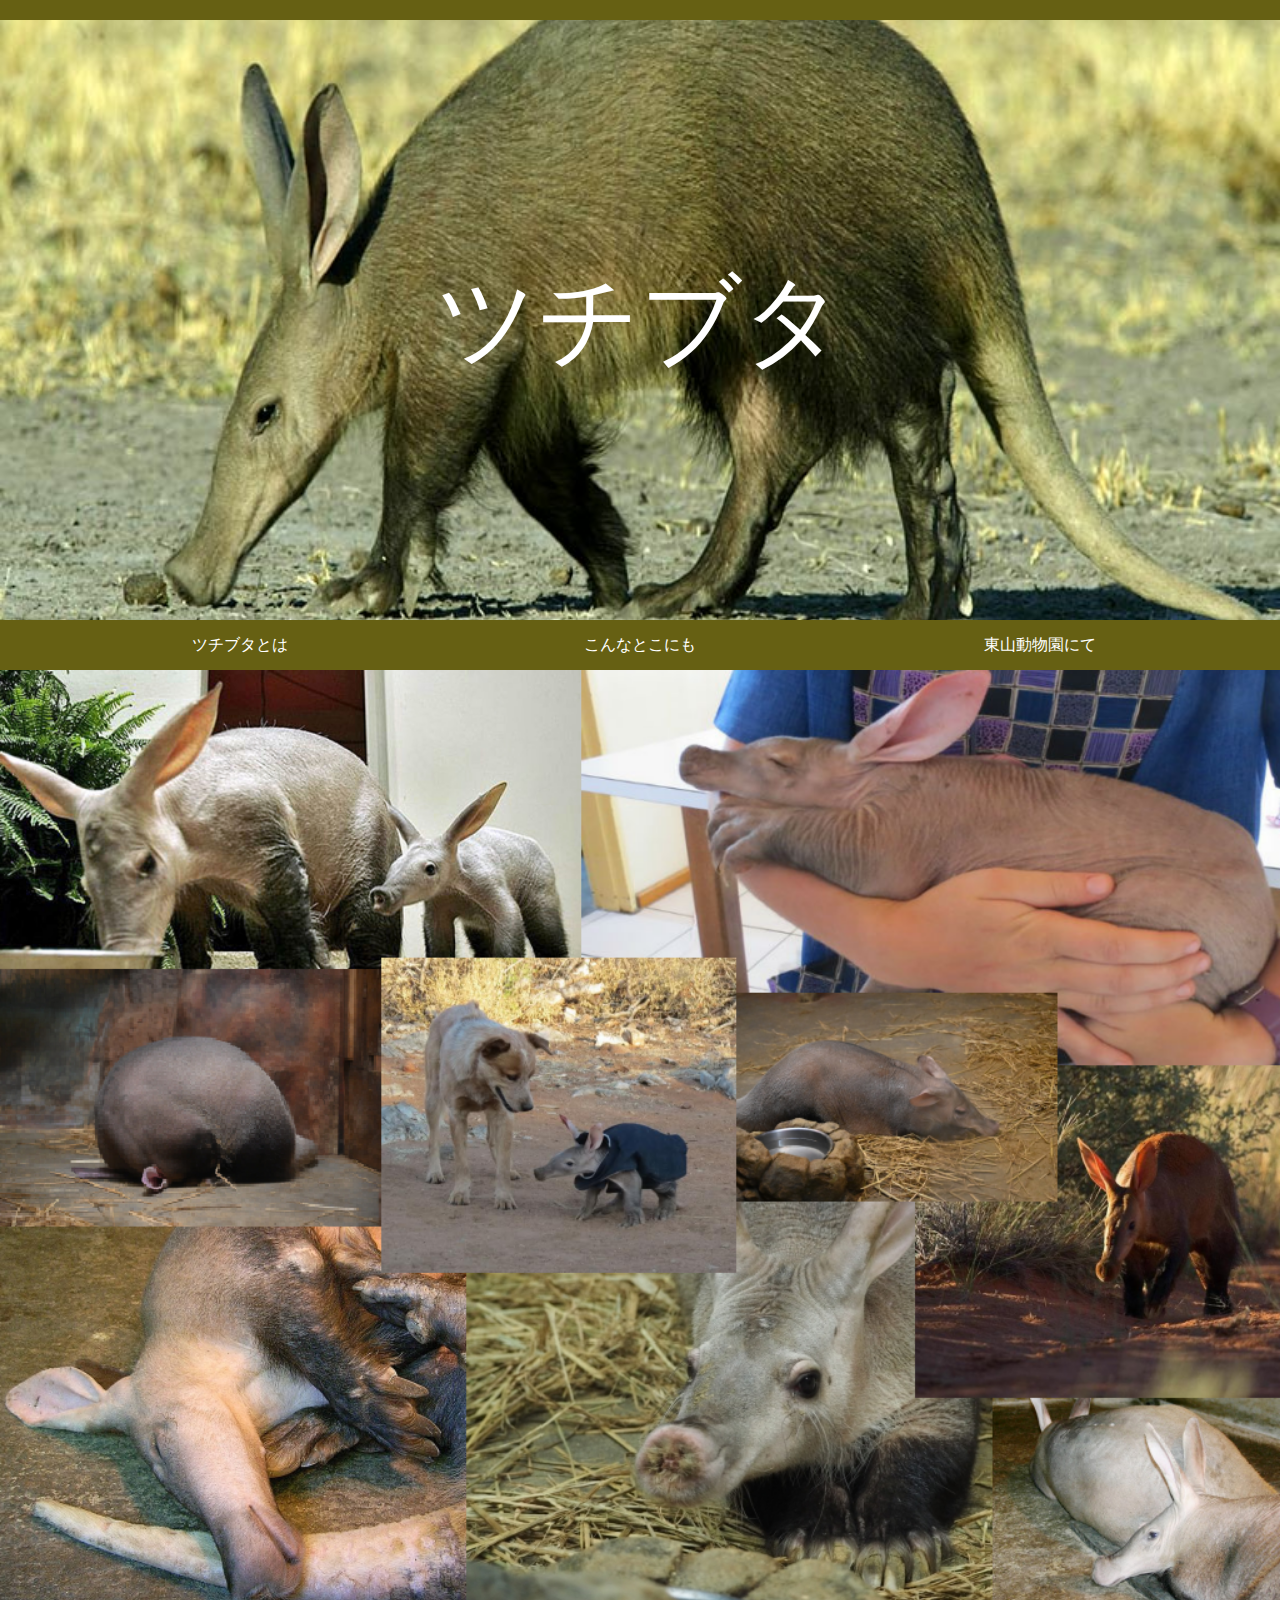
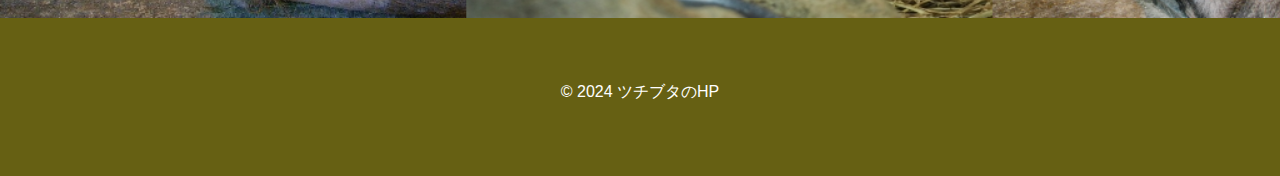
<file: index.html>
<!DOCTYPE html>
<html lang="ja">
<head>
    <meta name="viewport" content="width=device-width", initial-scale="1">
    <meta charset="UTF-8">
    <title>ツチブタ</title>
    <link rel="stylesheet" href="css/reset.css">
    <link rel="stylesheet" href="css/styleTOP.css">
</head>
<body>

<header>
<div class="header__image">
  <p class="header__text">
    ツチブタ</p>
</div>
</header>

<nav>
  <ul>
    <li><a href="about.html">ツチブタとは</a></li>
    <li><a href="motif.html">こんなとこにも</a></li>
    <li><a href="zoo_2.html">東山動物園にて</a></li>
  </ul>
</nav>

<main>
<section class="main__image">
  <img src="./image/top.png">
</section>
</main>
  

<footer>
  
  <div class="footer__copy">© 2024 ツチブタのHP</div>
</footer>

</body>
</html>
</file>
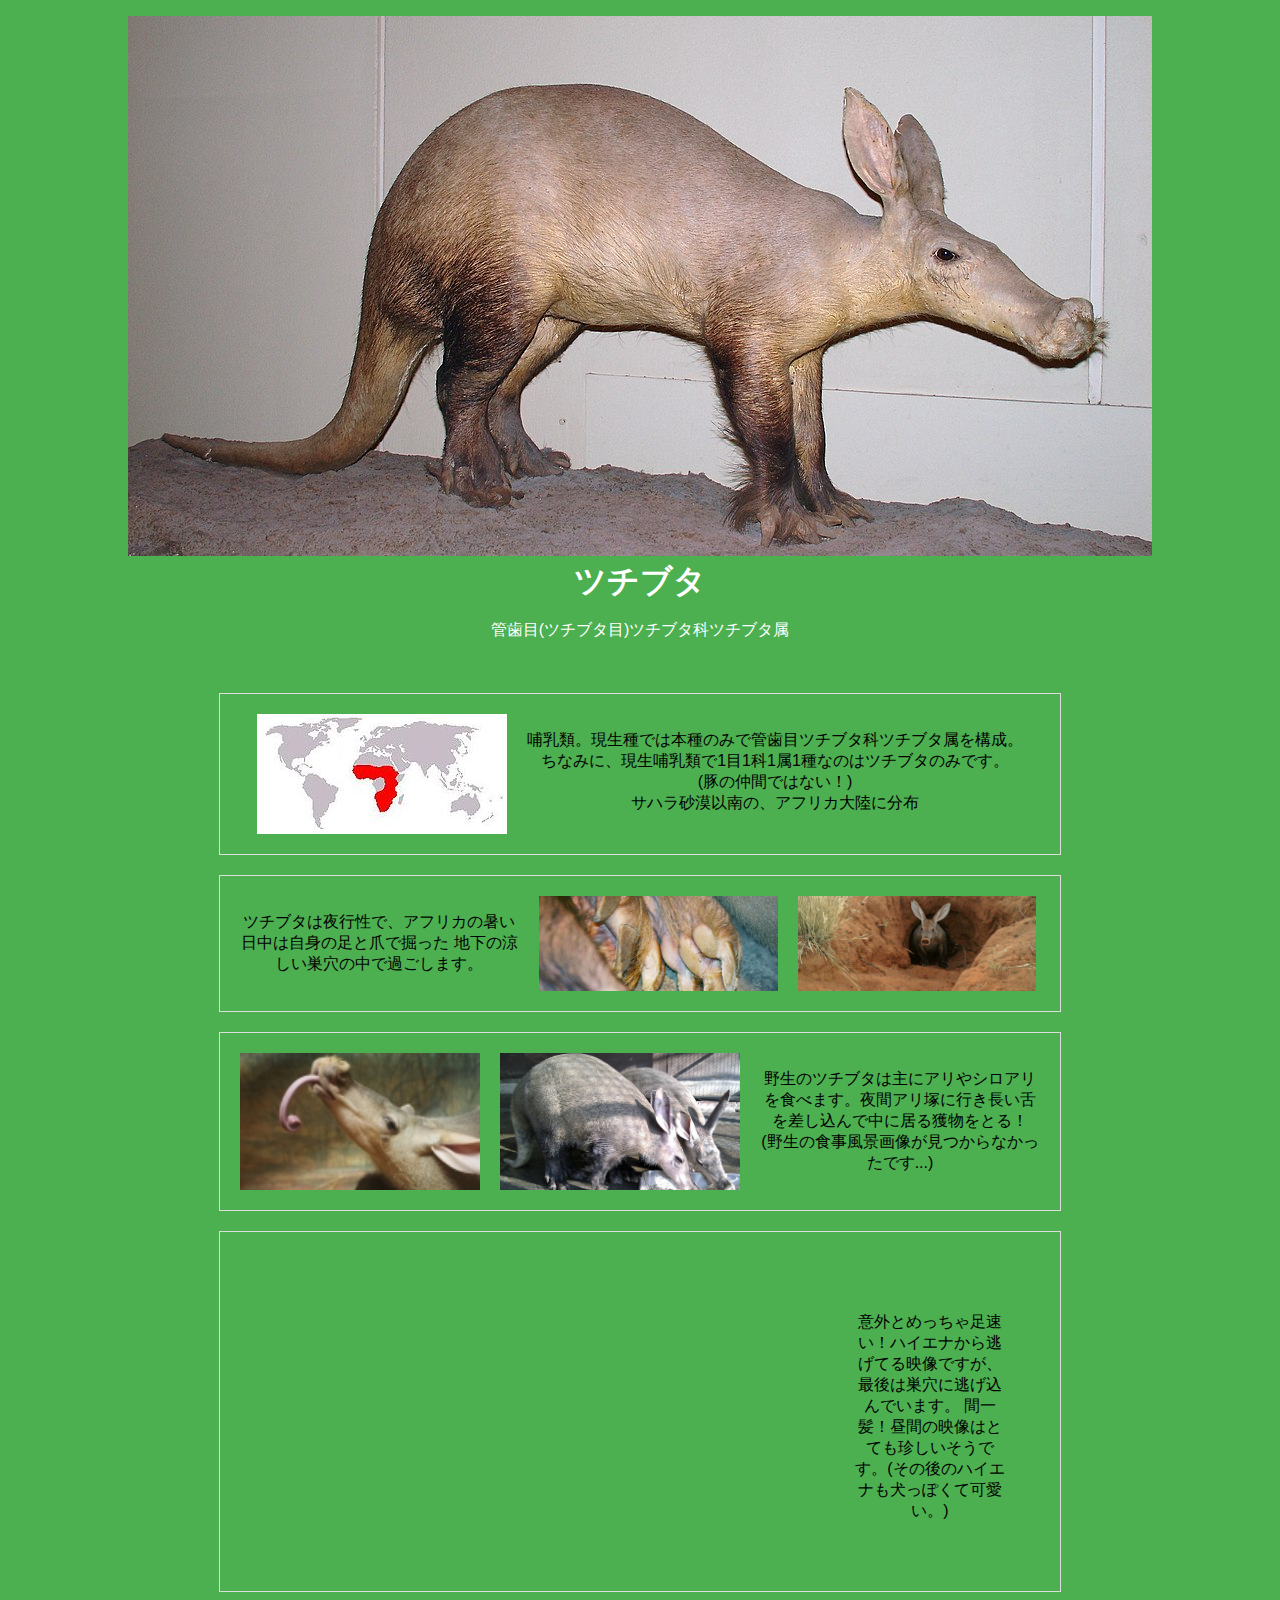
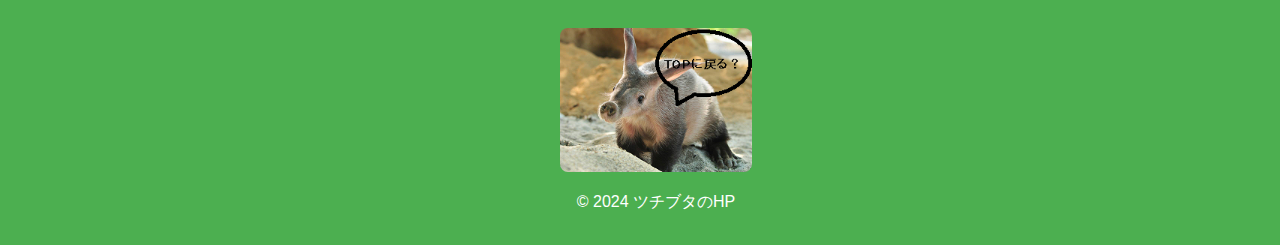
<file: about.html>
<!DOCTYPE html>
<html lang="ja">
<head>
    <meta charset="UTF-8">
    <meta name="viewport" content="width=device-width, initial-scale=1.0">
    <link rel="stylesheet" href="css/about.css">
    <title>ツチブタとは</title>
</head>
<body>
    <header>
        <img src="./image/about_top.jpg" alt="ツチブタ">
        <h1>ツチブタ</h1>
        <p>管歯目(ツチブタ目)ツチブタ科ツチブタ属</p>
    </header>    

    <section class="about">
        <img src="./image/distribution.jpg" alt="分布画像">
        <p>哺乳類。現生種では本種のみで管歯目ツチブタ科ツチブタ属を構成。
        <br>ちなみに、現生哺乳類で1目1科1属1種なのはツチブタのみです。
        <br>(豚の仲間ではない！)
        <br>サハラ砂漠以南の、アフリカ大陸に分布</p>
    </section>

    <section class="about2">
        <div class="about2_content">
          <div class="about2_content-text">
            <p>ツチブタは夜行性で、アフリカの暑い日中は自身の足と爪で掘った
            地下の涼しい巣穴の中で過ごします。</p>
          </div>
          <div class="about2_content-image img-tsume"></div>
          <div class="about2_content-image img-anahori"></div>
        </div>
    </section>    

    <section id="about3">
        <div class="about3_content">
            <div class="about3_content-image img-shita"></div>
            <div class="about3_content-image img-shokuji"></div>
            <div class="about3_content-text">
              <p>野生のツチブタは主にアリやシロアリを食べます。夜間アリ塚に行き長い舌を差し込んで中に居る獲物をとる！
                (野生の食事風景画像が見つからなかったです...)
              </p>
            </div>
            
          </div>
    </section>

    <section id="about4">
        <div class="about4_content">
            <div class="about4_content-video">
                <iframe width="560" height="315" src="https://www.youtube.com/embed/ST-b-ygAqxA?si=ou8WsBpjz6ID0fJV&amp;start=85" title="YouTube video player" frameborder="0" allow="accelerometer; autoplay; clipboard-write; encrypted-media; gyroscope; picture-in-picture; web-share" allowfullscreen></iframe>
            </div>            
            <div class="about4_content-text">
              <p>意外とめっちゃ足速い！ハイエナから逃げてる映像ですが、最後は巣穴に逃げ込んでいます。
                間一髪！昼間の映像はとても珍しいそうです。(その後のハイエナも犬っぽくて可愛い。)
              </p>
            </div>            
        </div>
    </section>

    <footer>
    <a href="index.html">
        <img src="./image/back_to_top.png" alt="TOPへ戻る"></a>
    

    
        <p>&copy; 2024 ツチブタのHP</p>
    </footer>
</body>
</html>
</file>
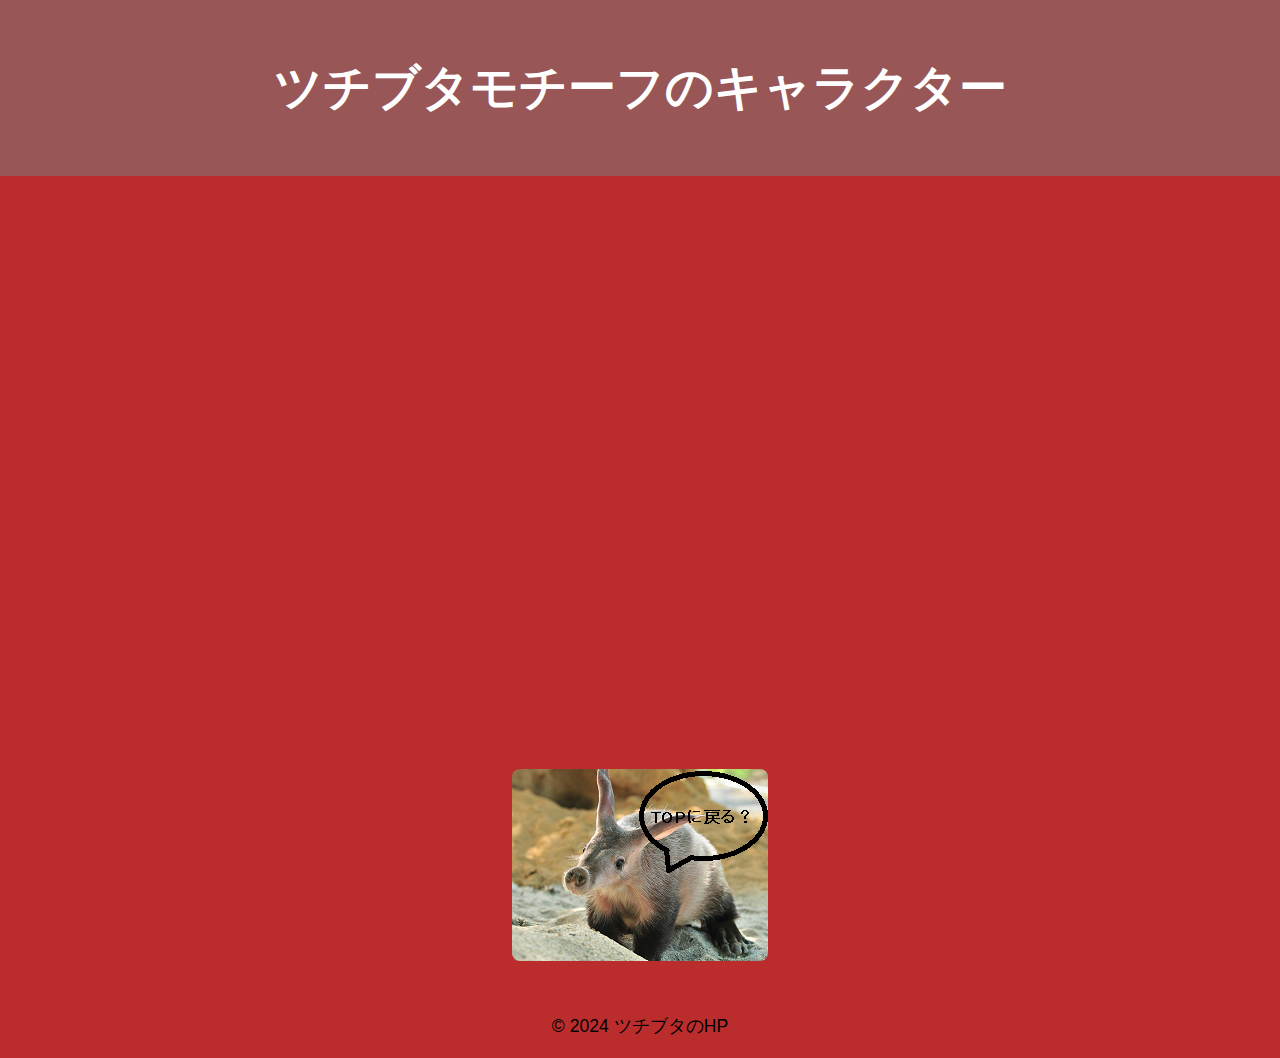
<file: motif.html>
<!DOCTYPE html>
<html lang="ja">
<head>
    <meta charset="UTF-8">
    <meta name="viewport" content="width=device-width, initial-scale=1.0">
    <title>こんなところにも</title>
    <style>
        body {
            font-family: 'Arial', sans-serif;
            background-color: #bb2d2d;
            margin: 0;
            padding: 0;
            text-align: center;
        }

        header {
            background-color: #7a797988;
            color: #fff;
            padding: 1em;
            font-size: 1.5em;
        }
        .vision{
            display: flex;
            justify-content: space-around;
            flex-wrap: wrap;
        }        

        section {
            margin: 20px;
            padding: 20px;
            background-color: #dac1c1;
            box-shadow: 0 0 10px rgba(0, 0, 0, 0.1);
            opacity: 0;
            animation: fadeIn 1s ease-in-out forwards; 
        }

        img {
            max-width: 100%;
            height: auto;
            border-radius: 8px;
            margin-bottom: 30px;
        }
        .image2{
            margin-top: 50%;
        }

        p {
            font-size: 1.1em;
            line-height: 1.6;
        }

        li {
            position: relative;
        }
        dl {
            position: absolute;
	        inset: 0;
	        margin: 0;
	        padding: 16px 24px;
	        border-radius: 8px;
	        color: white;
	        background: rgba(122, 104, 109, 0.9);
        }
        
        .type1 {
            overflow: hidden;
            
        }
        .type1 dl {
	        opacity: 0;
	        transform: translateY(100%);
	        transition: opacity .6s, transform .6s cubic-bezier(0.215, 0.61, 0.355, 1);
        }
        .type1:hover dl {
	        opacity: 1;
	        transform: none;
        }
        .type1 dl {
	        transition: opacity .6s, transform .6s cubic-bezier(0.215, 0.61, 0.355, 1);
        }
        .type1:not(:hover) dl {
	        opacity: 0;
	        transform: translateY(100%);
        }
        

        /* フェードインのキーフレームを定義 */
        @keyframes fadeIn {
            from {
                opacity: 0;
            }
            to {
                opacity: 1;
            }
        }
        /* ここからレスポンシブ対応 */
        @media screen and (max-width: 1024px) {
            header {
                font-size: 1.2em;
            }

            .vision {
                flex-direction: column;
                align-items: center;
            }

            section {
                padding: 15px;
            }

            .image2 {
                margin-top: 30%;
            }

            img {
                width: 60%;
                height: auto;
            }
            
            .type1 {
                width: 100%;
                margin-bottom: 20px;
            }

            dl {
                position: relative;
                background: rgba(122, 104, 109, 0.9);
                padding: 12px 18px;
                border-radius: 8px;
            }
            footer a img {
                width: 30%; /* 画像の幅を調整 */
                max-width: 500px; /* 最大幅を指定（任意） */
                height: auto; /* 高さは自動調整 */
            }
        }

        /* スマホサイズ対応 */
        @media screen and (max-width: 768px) {
            header {
                font-size: 1.1em;
                padding: 0.8em;
            }

            .vision {
                flex-direction: column;
                align-items: center;
                justify-content: center;
            }

            section {
                padding: 10px;
                margin: 10px 0;
            }

            .image2 {
                margin-top: 20%;
            }

            img {
                width: 60%;
                margin-bottom: 20px;
            }

            p {
                font-size: 1em;
            }

            dl {
                position: relative;
                background: rgba(122, 104, 109, 0.9);
                padding: 10px 15px;
                border-radius: 8px;
                color: white;
            }
            footer a img {
                width: 30%; /* 画像の幅を調整 */
                max-width: 500px; /* 最大幅を指定（任意） */
                height: auto; /* 高さは自動調整 */
            }
        }
    </style>
</head>
<body>
    <header>
        <h1>ツチブタモチーフのキャラクター</h1>
    </header>

    <section class="vision">       
            
            <ul class="details">
                <li class="type1">
                    <figure class="image"><img src="./image/set_god.png" alt="セト" width="200" height="400"></figure>
                    <dl class="text">
                        <h2>セト神</h2>
                        <dd>エジプト神話における戦争の神。<br>セトはジャッカル（エジプトジャッカル＝オオカミ）の頭をした神であると思われているが、<br>壁画などで表現されているセトの頭はツチブタのものである。</dd>
                    </dl>
                </li>                
            </ul>

            <ul class="details">
                <li class="type1">
                    <figure class="image2"><img src="./image/sniff.png" alt="スニフ" width="200" height="400"></figure>
                    <dl class="text">
                        <h2>スニフ</h2>
                        <dd>大きくて先のとがった耳と長いしっぽが特徴の、ムーミントロールの友だち。見た目はカンガルーに似ているが、スニフの名前の由来は、英語で「嗅ぐ」を意味する「sniff」から。よって、スニフはカンガルーではなく、より嗅覚の鋭いツチブタをモデルにした生き物なのではないか、と言う説もある。もっとも、原作者の「トーベ・ヤンセン」が亡くなっているので、真実は分からない。</dd>
                    </dl>
                </li>                
            </ul>
            
    </section>
</body>
<footer>
    <a href="index.html">
        <img src="./image/back_to_top.png" alt="TOPへ戻る"></a>   

    
        <p>&copy; 2024 ツチブタのHP</p>
</footer>
</html>
</file>
<file: css/styleTOP.css>
@charset "UFT-8";

body {
  font: normal 16px/1.8em Arial,Helvetica,sans-serif;;
  color: #666013;
  margin: 0;
  padding: 0;
}
a{
  text-decoration: none;
}

/* Header */
header{
  border-top: 20px solid #666013;
}
.header__image{
  position: relative;
  height: 600px;
  background: #666013 url('../image/head.aardvark.jpg')no-repeat right center / cover;
}
.header__text {
  position: absolute;
  top: 50%; 
  left: 50%;
  transform: translate(-50%, -50%); 
  color: white;
  font-size: 100px; 
  text-align: center;
}
.header__image img{
  position: absolute;
  top: -60px;
  right: 5vw;
}

nav{
  background-color: #666013;
}
nav ul{
  width: 1200px;
  margin: 0 auto;
  display: flex;
  justify-content: space-around;
  padding: 0;
  list-style: none;
}
nav ul li{
  width: 120px;
  height: 50px;
}
nav ul li a{
  display: flex;
  justify-content: center;
  align-items: center;
  height: 100%;
  color: #fff;
}


/* Main Content */
.main__image img {
  width: 100%;
  height: auto; 
  display: block;
  margin: 0 auto; 
}

/* Footer */
footer{
  text-align: center;    
}
.footer__copy{
  color: #fff;
  padding: 60px 0 70px;
  background-color: #666013;
}

/* --- Media Queries for Responsive Design --- */

/* Tablet (max-width: 1215px) */

@media screen and (max-width:1215px) {
  .header__image{
    height: 400px;
  }
  nav ul{
    width:100%;
  }
}

/* Smartphone (max-width: 768px) */
@media screen and (max-width:768px){
  /* Header adjustments */
  .header__image {
    height: 300px;
    background-size: cover;
  }
  .header__text {
    font-size: 50px;
    padding: 0 20px;
  }
  nav ul{
    flex-wrap:wrap;
    padding: 10px 0;
  }
  nav ul li{
    flex: 1 1 calc(50% - 20px); /* Two items per row */
    margin: 10px 0;
  }
  nav ul li a{
    border:1px solid #fff;
    padding: 10px 0;
  }
  .footer__copy {
    font-size: 14px;
    padding: 40px 0;
  }
}
</file>
<file: css/about.css>
body {
    font-family: 'Arial', sans-serif;
    margin: 0;
    padding: 0;
    text-align: center;
    background-color: #4CAF50;
}

/* Header */
header {
    background-color: #4CAF50;
    color: white;
    padding: 1em;
}

header img{
  max-width: 100%;
    height: auto;
}  

h1 {
  margin: 0;
}

/* Section */
section {
  max-width: 800px;
  margin: 20px auto; 
  padding: 20px;
  border: 1px solid #ddd;
  display: flex;
  flex-wrap: wrap; /* Wraps content for small screens */
  gap: 20px; /* Adds spacing between items */
}

img {
  max-width: 100%;
  height: auto;
}

/* About Sections */
.about {
  display: flex;
  flex-wrap: wrap;
  justify-content: center;
}

.about2, .about3, .about4 {
  width: 100%;
  margin: 0 auto;
}

.about2_content, .about3_content, .about4_content {
  display: flex;
  flex-wrap: wrap; /* Enables wrapping for smaller screens */
  text-align: center;
  gap: 20px; /* Adds spacing between items */
}

.about2_content-text, .about3_content-text, .about4_content-text {
  flex: 1;
  margin: 0 auto;
}

.about2_content-image, .about3_content-image {
    flex: 1 1 30%;
    max-width: 30%;
    margin: 0 auto;
}

/* Background Images */
  .img-tsume{
    background: url('../image/claws.jpg') no-repeat center center / cover;
  }
  .img-anahori{
    background: url('../image/digging.jpg') no-repeat center center / cover;
  }
  
  .img-shita{
    background: url('../image/tongue.jpg') no-repeat center center / cover;
  }
  .img-shokuji{
    background: url('../image/eating.jpg') no-repeat center center / cover;
  }
  
.about4_content-video {
    flex: 1;
    max-width: 560px; 
    margin: 0 auto;
} 
  
   .about4_content-text p{
    width: 70%;
    margin: 60px auto 20px;
  }
  
/* Footer */
footer {
    padding: 1em;
    bottom: 0;
    width: 100%;
    color: #fff;
}

footer a img {
    width: 15%;
    height: auto;
    border-radius: 8px; /* Ensures rounded corners for footer images */
}

/* --- Responsive Design --- */

/* Tablet (max-width: 1215px) */
@media screen and (max-width:1215px){
  header img{
    width: 100%;
  }  
  .about2_content, .about3_content, .about4_content {
    flex-direction: column;
    align-items: center;
  }
}

@media screen and (max-width:768px){
    header img{
    /* position: relative; */
    height: 40vh;
    width: auto;
    background: #4CAF50 url(../image/about_top.jpg)no-repeat right center / cover;
  }
  section {
    padding: 10px;
    border: none; /* Removes borders for a cleaner look */
  }
  .about2_content, .about3_content {
    display: flex;
    flex-direction: column;
    align-items: center;
    min-height: 500px !important; /* 必要に応じて調整 */
    margin: 10px auto; /* センター配置 */
  }
  .about2_content-text p, .about3_content-text p, .about4_content-text p {
    width: 90%; /* より柔軟な幅に調整 */
    max-width: 350px; /* 最大幅の指定 */
    margin: 10px auto; /* センター配置 */
  }
  .about2_content-image, .about3_content-image {
    width: 80%; /* 幅を調整 */
    height: auto; /* 高さを明示的に指定 */
    max-width: 100%; /* 最大幅を100%に設定 */
    margin: 0 auto 10px; /* センターに配置＋下に余白 */
    background-size: cover; /* 背景画像が正しく表示される設定 */
    background-position: center; /* 背景画像を中央に配置 */
    flex-shrink: 0; /* 圧縮を防ぐ */
  }
  .about4_content-video {
    max-width: 100%;
    padding: 0 10px;
  }
  .about4_content{
    margin: 10px auto; /* センター配置 */
  }
  footer a img {
    width: 30%; /* Makes the footer image more prominent on small screens */
  }
}
</file>
